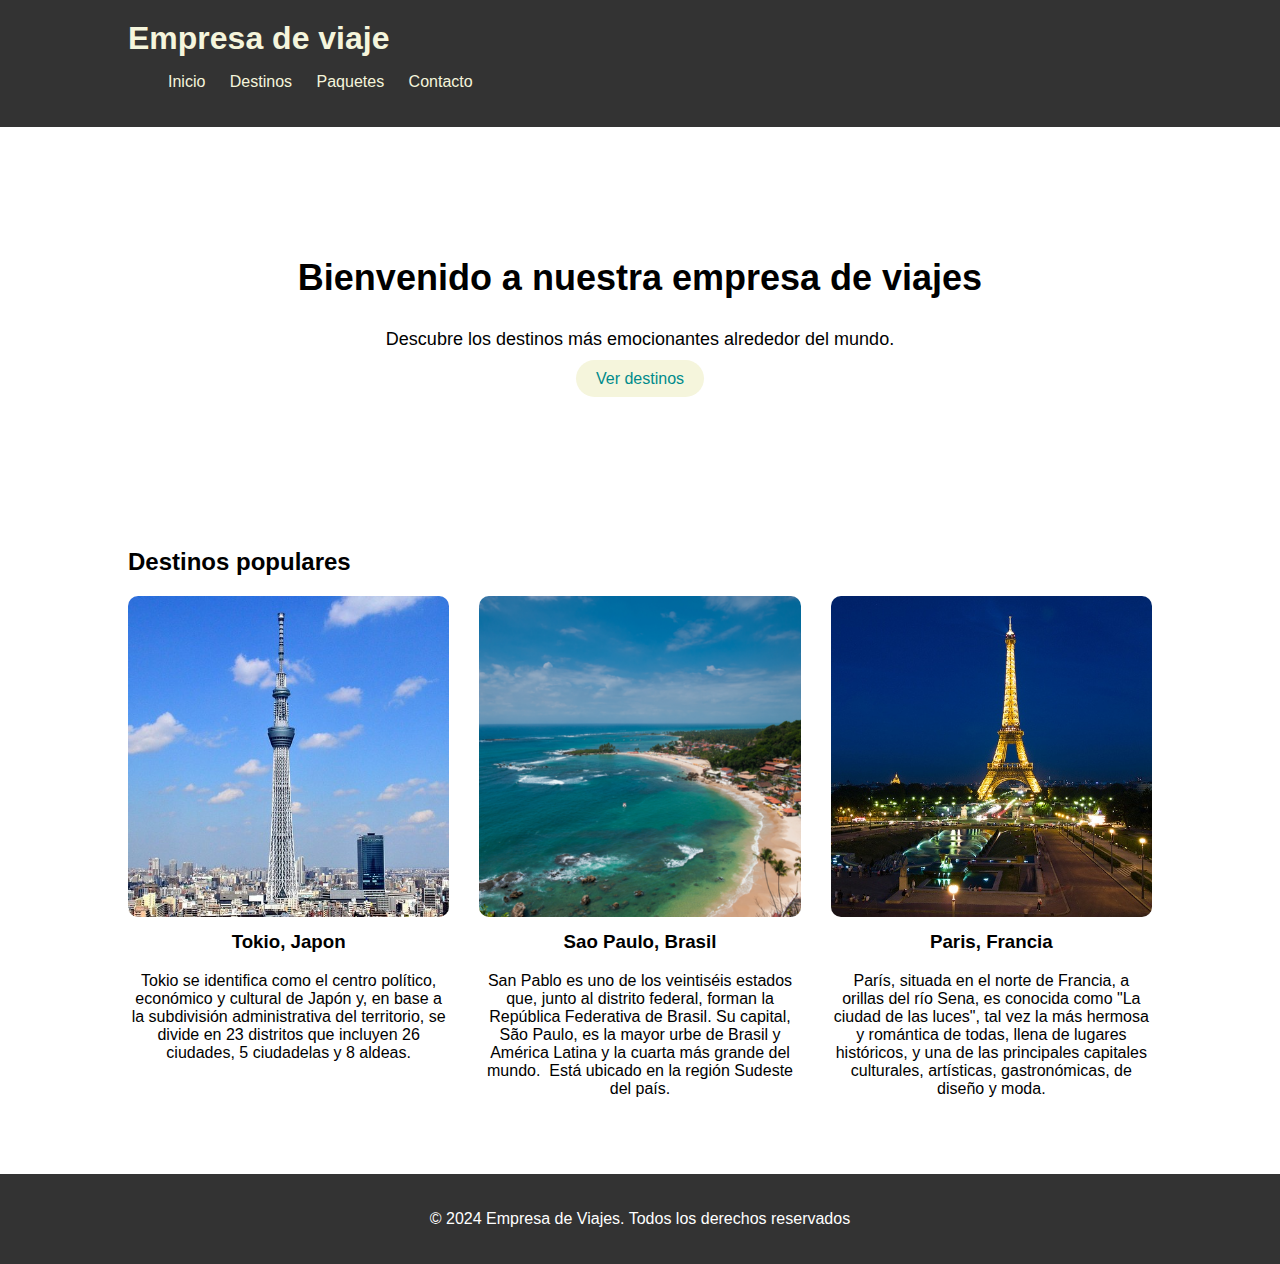
<file: CSS/01_pagina_de_viajes/index.html>
<!DOCTYPE html>
<html lang="es">
    <head>
        <title>Empresa de Viajes</title>
        <link rel="stylesheet" href="styles/style.css">
    </head>
    <body>
        <header>
            <div class="container">
                <h1>Empresa de viaje</h1>
                <nav>
                    <ul>
                        <li><a href="index.html">Inicio</a></li>
                        <li><a href="destinos.html">Destinos</a></li>
                        <li><a href="Paquetes.html">Paquetes</a></li>
                        <li><a href="contacto.html">Contacto</a></li>
                    </ul>
                </nav>
            </div>
        </header>
<!-- Esta es la sección del banner -->
        <section id="banner">
            <div>
                <h2>Bienvenido a nuestra empresa de viajes</h2>
                <p>Descubre los destinos más emocionantes alrededor del mundo.</p>
                <a class="btn" href="#">Ver destinos</a>
            </div>
        </section>
<!-- Aqui viene una sección de destinos populares -->
        <section id="destinos">
            <div class="container">
                <h2>Destinos populares</h2>
                <div class="destinos-container">
                    <div class="destino">
                        <img src="../01_pagina_de_viajes/IMG/Tokio 500.jpg" alt="Destino 1">
                        <h3>Tokio, Japon</h3>
                        <p>Tokio se identifica como el centro político, económico y cultural de Japón y, en base a la subdivisión administrativa del territorio, se divide en 23 distritos que incluyen 26 ciudades, 5 ciudadelas y 8 aldeas.</p>
                    </div>
                    <div class="destino">
                        <img src="../01_pagina_de_viajes/IMG/sao paulo 500.png" alt="Destino 2">
                        <h3>Sao Paulo, Brasil</h3>
                        <p>San Pablo​ es uno de los veintiséis estados que, junto al distrito federal, forman la República Federativa de Brasil. Su capital, São Paulo, es la mayor urbe de Brasil y América Latina y la cuarta más grande del mundo. ​ Está ubicado en la región Sudeste del país.</p>
                    </div>
                    <div class="destino">
                        <img src="../01_pagina_de_viajes/IMG/paris 500.jpg" alt="Destino 3">
                        <h3>Paris, Francia</h3>
                        <p>París, situada en el norte de Francia, a orillas del río Sena, es conocida como "La ciudad de las luces", tal vez la más hermosa y romántica de todas, llena de lugares históricos, y una de las principales capitales culturales, artísticas, gastronómicas, de diseño y moda.</p>
                    </div>
                </div>
                <!-- Puedes agregar muchos elementos aquí -->
            </div>
        </section>
<!-- Aqui va el pie de página -->
        <footer>
            <div>
                <p>&copy; 2024 Empresa de Viajes. Todos los derechos reservados</p>
            </div>
        </footer>
    </body>
</html>
</file>
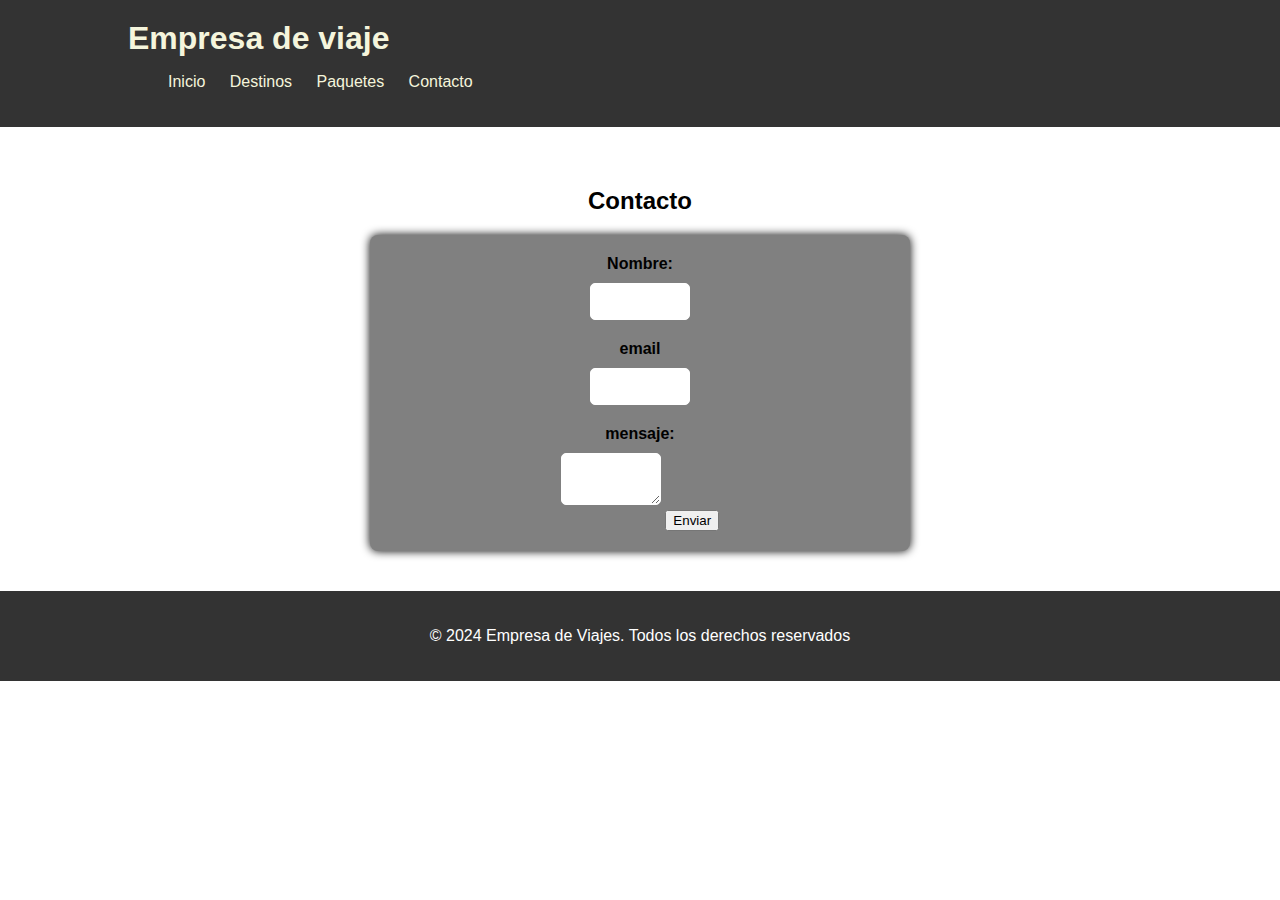
<file: CSS/01_pagina_de_viajes/contacto.html>
<!DOCTYPE html>
<html lang="es">
    <head>
        <title>Contacto</title>
        <link rel="stylesheet" href="styles/style.css">
    </head>
    <header>
        <div class="container">
            <h1>Empresa de viaje</h1>
            <nav>
                <ul>
                    <li><a href="index.html">Inicio</a></li>
                    <li><a href="destinos.html">Destinos</a></li>
                    <li><a href="Paquetes.html">Paquetes</a></li>
                    <li><a href="contacto.html">Contacto</a></li>
                </ul>
            </nav>
        </div>
    </header>
<!-- Aqui va el formulario de contacto -->
    <section id="contacto">
        <div class="container">
            <h2>Contacto</h2>
            <form action="#" method="post">
                <label for="nombre">Nombre:</label>
                <input type="text" id="Nombre" name="Nombre" required>
                <label for="email">email</label>
                    <input type="email" id="email" name="email" required>
                        <label for="mensaje">mensaje:</label>
                        <textarea id="mensaje" name="mensaje"></textarea>
                            <button type="submit">Enviar</button>
            </form>
        </div>
    </section>

    <!-- Aqui va el pie de página -->
    <footer>
        <div>
            <p>&copy; 2024 Empresa de Viajes. Todos los derechos reservados</p>
        </div>
    </footer>
</html>
</file>
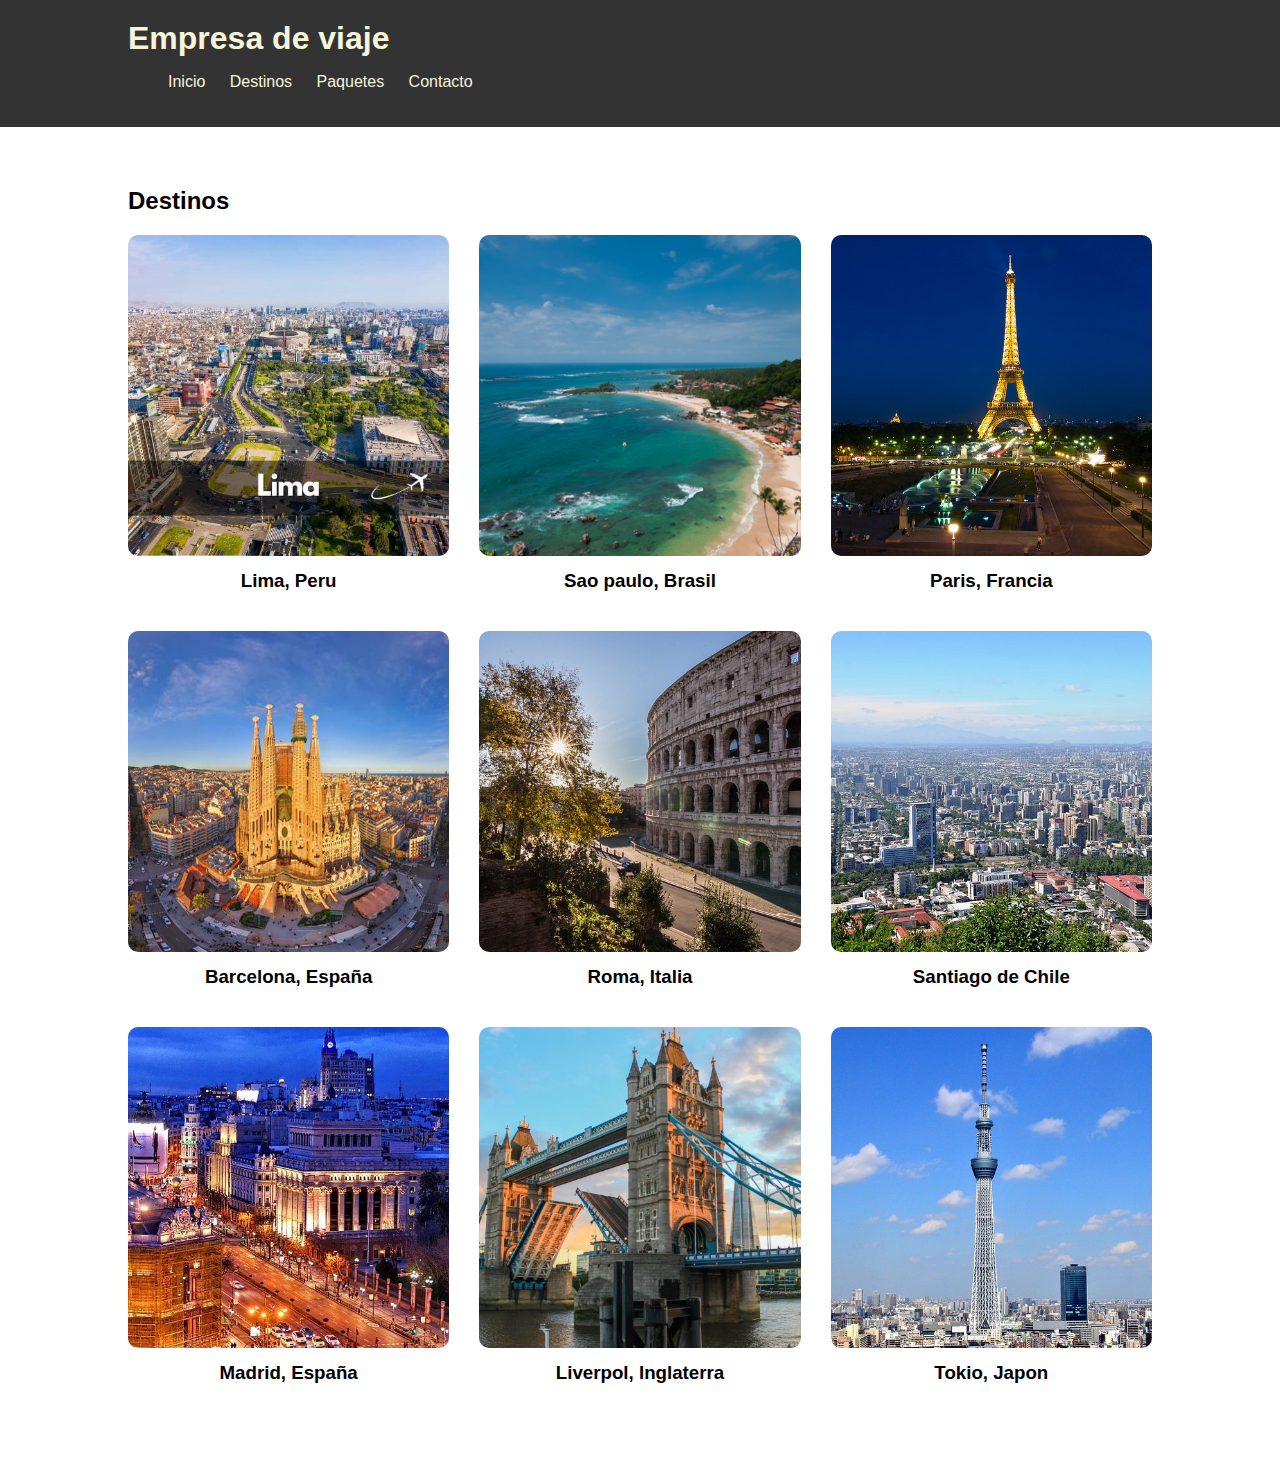
<file: CSS/01_pagina_de_viajes/destinos.html>
<!DOCTYPE html>
<html lang="es">
    <head>
        <title>Empresa de Viajes</title>
        <link rel="stylesheet" href="styles/style.css">
    </head>
    <body>
        <header>
            <div class="container">
                <h1>Empresa de viaje</h1>
                <nav>
                    <ul>
                        <li><a href="index.html">Inicio</a></li>
                        <li><a href="destinos.html">Destinos</a></li>
                        <li><a href="Paquetes.html">Paquetes</a></li>
                        <li><a href="contacto.html">Contacto</a></li>
                    </ul>
                </nav>
            </div>
        </header>
<!-- Esta es la sección del banner -->
<section id="destinos">
    <div class="container">
        <h2>Destinos</h2>
        <div class="destinos-container">
            <div class="destino">
                <img src="../01_pagina_de_viajes/IMG/LIMA 500.webp">
                <h3>Lima, Peru</h3>
            </div>
            <div class="destino">
                <img src="../01_pagina_de_viajes/IMG/sao paulo 500.png">
                <h3>Sao paulo, Brasil</h3>
            </div>
            <div class="destino">
                <img src="../01_pagina_de_viajes/IMG/paris 500.jpg">
                <h3>Paris, Francia</h3>
            </div>
            <div class="destino">
                <img src="../01_pagina_de_viajes/IMG/barcelona 500.jpg">
                <h3>Barcelona, España </h3>
            </div>
            <div class="destino">
                <img src="../01_pagina_de_viajes/IMG/roma 500.jpg">
                <h3>Roma, Italia</h3>
            </div>
            <div class="destino">
                <img src="../01_pagina_de_viajes/IMG/santiago 500.jpg">
                <h3>Santiago de Chile</h3>
            </div>
            <div class="destino">
                <img src="../01_pagina_de_viajes/IMG/madrid 500 2.0.jpg">
                <h3>Madrid, España</h3>
            </div>
            <div class="destino">
                <img src="../01_pagina_de_viajes/IMG/liverpol 500.jpg">
                <h3>Liverpol, Inglaterra</h3>
            </div>
            <div  class="destino">
                <img src="../01_pagina_de_viajes/IMG/Tokio 500.jpg">
                <h3>Tokio, Japon</h3>
            </div>
        </div>
    </section>
</file>
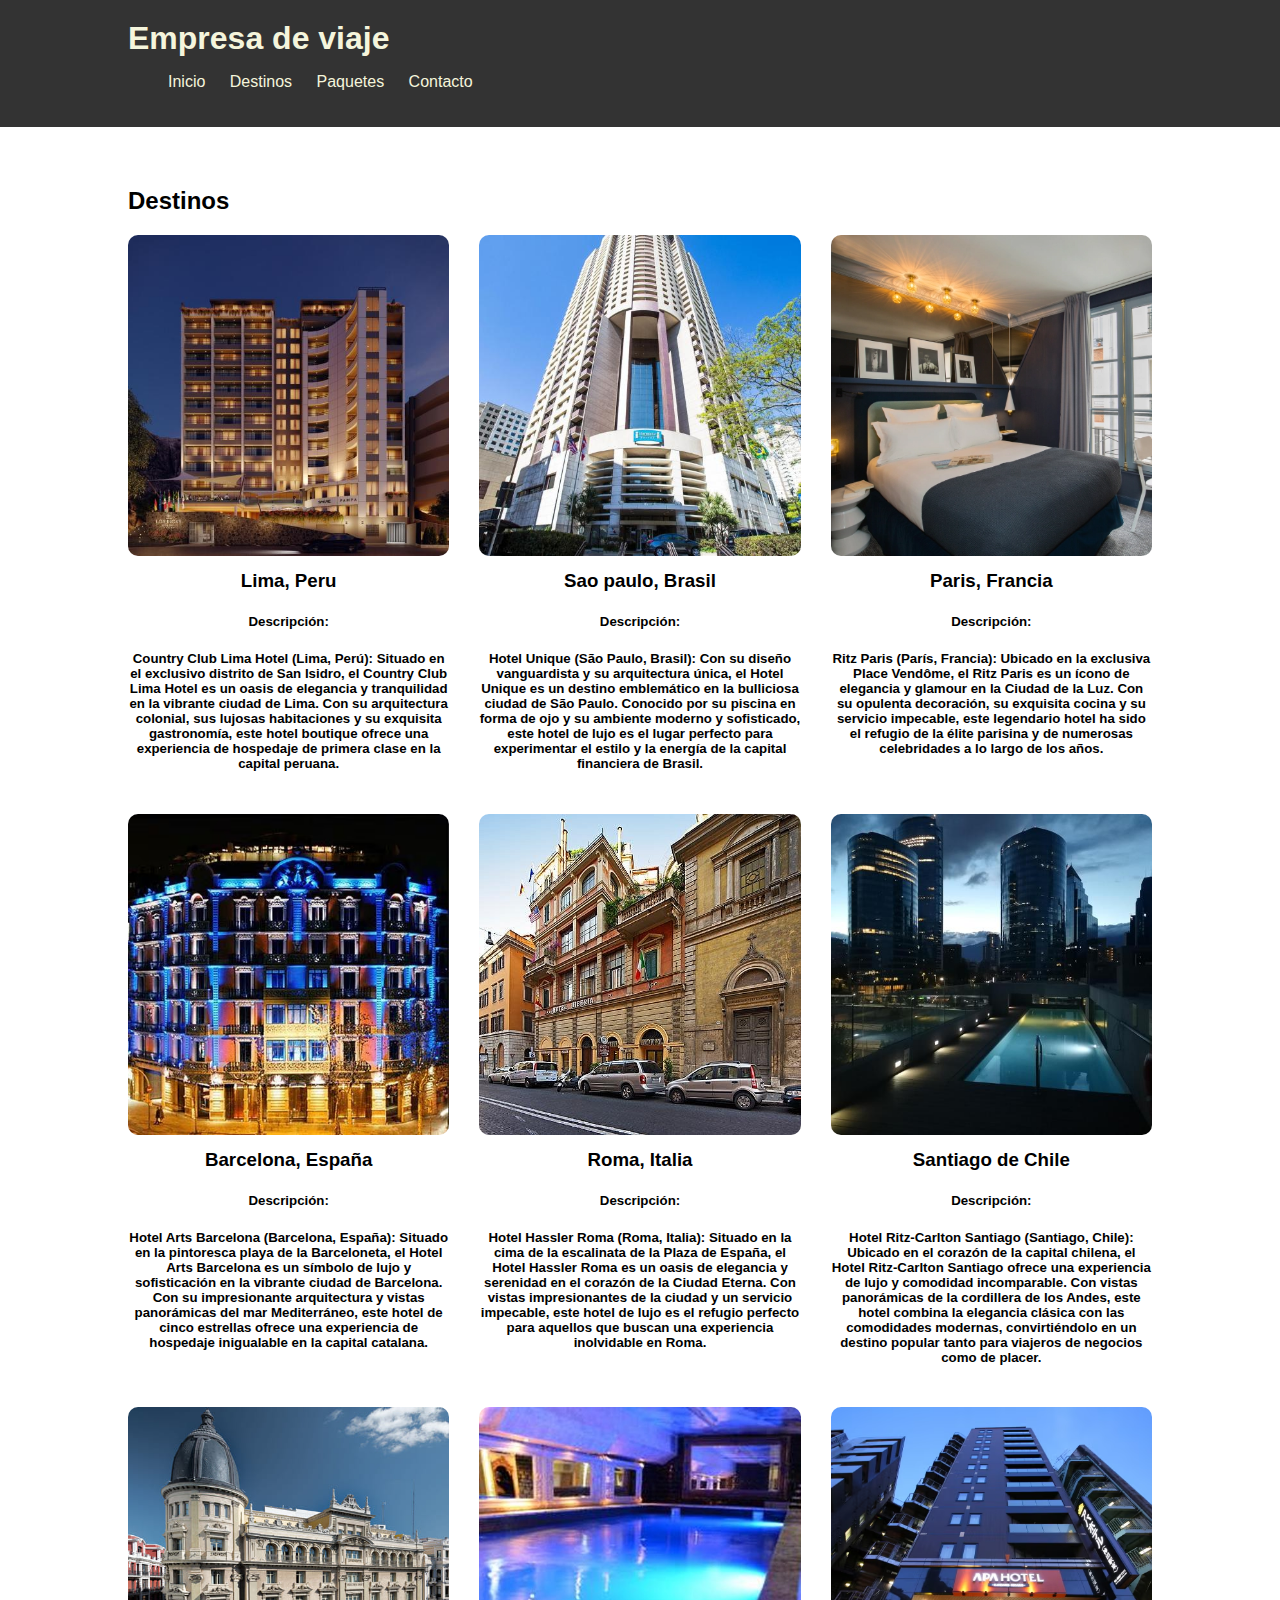
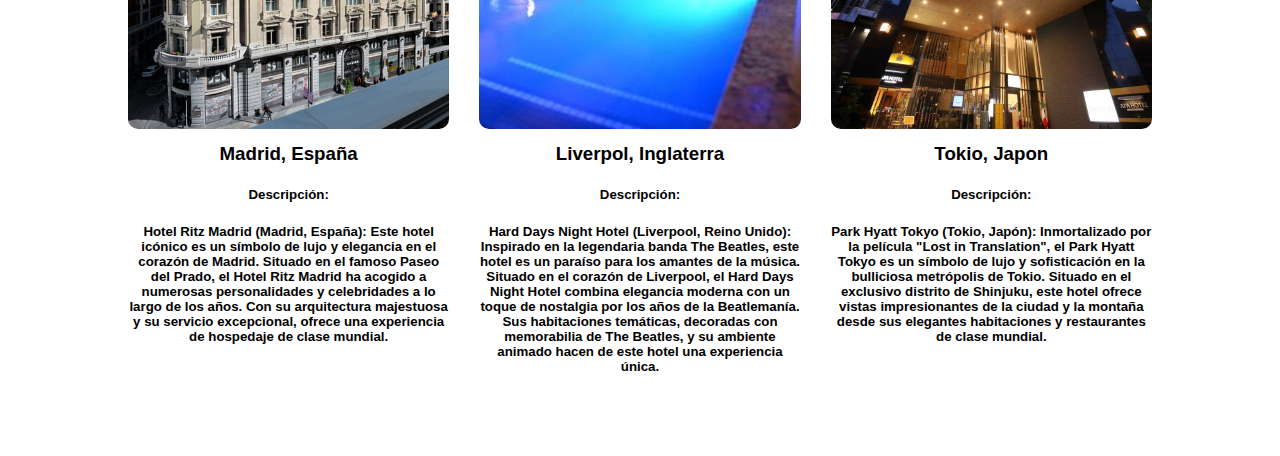
<file: CSS/01_pagina_de_viajes/Paquetes.html>
<!DOCTYPE html>
<html lang="es">
    <head>
        <title>Empresa de Viajes</title>
        <link rel="stylesheet" href="styles/style.css">
    </head>
    <body>
        <header>
            <div class="container">
                <h1>Empresa de viaje</h1>
                <nav>
                    <ul>
                        <li><a href="index.html">Inicio</a></li>
                        <li><a href="destinos.html">Destinos</a></li>
                        <li><a href="paquetes.html">Paquetes</a></li>
                        <li><a href="contacto.html">Contacto</a></li>
                    </ul>
                </nav>
            </div>
        </header>
        <section id="destinos">
            <div class="container">
                <h2>Destinos</h2>
                <div class="destinos-container">
                    <div class="destino">
                        <img src="../01_pagina_de_viajes/IMG/HOTEL LIMA.jpg">
                        <h3>Lima, Peru</h3>
                        <h5>Descripción:</h5>
                        <h5>Country Club Lima Hotel (Lima, Perú): Situado en el exclusivo distrito de San Isidro, el Country Club Lima Hotel es un oasis de elegancia y tranquilidad en la vibrante ciudad de Lima. Con su arquitectura colonial, sus lujosas habitaciones y su exquisita gastronomía, este hotel boutique ofrece una experiencia de hospedaje de primera clase en la capital peruana.</h5>
                    </div>
                    <div class="destino">
                        <img src="../01_pagina_de_viajes/IMG/hotel sao paulo.jpg">
                        <h3>Sao paulo, Brasil</h3>
                        <h5>Descripción:</h5>
                        <h5>Hotel Unique (São Paulo, Brasil): Con su diseño vanguardista y su arquitectura única, el Hotel Unique es un destino emblemático en la bulliciosa ciudad de São Paulo. Conocido por su piscina en forma de ojo y su ambiente moderno y sofisticado, este hotel de lujo es el lugar perfecto para experimentar el estilo y la energía de la capital financiera de Brasil.</h5>
                    </div>
                    <div class="destino">
                        <img src="../01_pagina_de_viajes/IMG/HOTEL PARIS.webp">
                        <h3>Paris, Francia</h3>
                        <h5>Descripción:</h5>
                        <h5>Ritz Paris (París, Francia): Ubicado en la exclusiva Place Vendôme, el Ritz Paris es un ícono de elegancia y glamour en la Ciudad de la Luz. Con su opulenta decoración, su exquisita cocina y su servicio impecable, este legendario hotel ha sido el refugio de la élite parisina y de numerosas celebridades a lo largo de los años.</h5>
                    </div>
                    <div class="destino">
                        <img src="../01_pagina_de_viajes/IMG/hotel barcelona.avif">
                        <h3>Barcelona, España </h3>
                        <h5>Descripción:</h5>
                        <h5>Hotel Arts Barcelona (Barcelona, España): Situado en la pintoresca playa de la Barceloneta, el Hotel Arts Barcelona es un símbolo de lujo y sofisticación en la vibrante ciudad de Barcelona. Con su impresionante arquitectura y vistas panorámicas del mar Mediterráneo, este hotel de cinco estrellas ofrece una experiencia de hospedaje inigualable en la capital catalana.</h5>
                    </div>
                    <div class="destino">
                        <img src="../01_pagina_de_viajes/IMG/hotel roma.jpg">
                        <h3>Roma, Italia</h3>
                        <h5>Descripción:</h5>
                        <h5>Hotel Hassler Roma (Roma, Italia): Situado en la cima de la escalinata de la Plaza de España, el Hotel Hassler Roma es un oasis de elegancia y serenidad en el corazón de la Ciudad Eterna. Con vistas impresionantes de la ciudad y un servicio impecable, este hotel de lujo es el refugio perfecto para aquellos que buscan una experiencia inolvidable en Roma.</h5>
                    </div>
                    <div class="destino">
                        <img src="../01_pagina_de_viajes/IMG/hotel santiago.jpg">
                        <h3>Santiago de Chile</h3>
                        <h5>Descripción:</h5>
                        <h5>Hotel Ritz-Carlton Santiago (Santiago, Chile): Ubicado en el corazón de la capital chilena, el Hotel Ritz-Carlton Santiago ofrece una experiencia de lujo y comodidad incomparable. Con vistas panorámicas de la cordillera de los Andes, este hotel combina la elegancia clásica con las comodidades modernas, convirtiéndolo en un destino popular tanto para viajeros de negocios como de placer.</h5>
                    </div>
                    <div class="destino">
                        <img src="../01_pagina_de_viajes/IMG/HOTEL MADRID.jpg">
                        <h3>Madrid, España</h3>
                        <h5>Descripción:</h5>
                        <h5>Hotel Ritz Madrid (Madrid, España): Este hotel icónico es un símbolo de lujo y elegancia en el corazón de Madrid. Situado en el famoso Paseo del Prado, el Hotel Ritz Madrid ha acogido a numerosas personalidades y celebridades a lo largo de los años. Con su arquitectura majestuosa y su servicio excepcional, ofrece una experiencia de hospedaje de clase mundial.</h5>
                    </div>
                    <div class="destino">
                        <img src="../01_pagina_de_viajes/IMG/hotel liverpol.jpg">
                        <h3>Liverpol, Inglaterra</h3>
                        <h5>Descripción:</h5>
                        <h5>Hard Days Night Hotel (Liverpool, Reino Unido): Inspirado en la legendaria banda The Beatles, este hotel es un paraíso para los amantes de la música. Situado en el corazón de Liverpool, el Hard Days Night Hotel combina elegancia moderna con un toque de nostalgia por los años de la Beatlemanía. Sus habitaciones temáticas, decoradas con memorabilia de The Beatles, y su ambiente animado hacen de este hotel una experiencia única.</h5>
                    </div>
                    <div  class="destino">
                        <img src="../01_pagina_de_viajes/IMG/hotel tokio.avif">
                        <h3>Tokio, Japon</h3>
                        <h5>Descripción:</h5>
                        <h5>Park Hyatt Tokyo (Tokio, Japón): Inmortalizado por la película "Lost in Translation", el Park Hyatt Tokyo es un símbolo de lujo y sofisticación en la bulliciosa metrópolis de Tokio. Situado en el exclusivo distrito de Shinjuku, este hotel ofrece vistas impresionantes de la ciudad y la montaña desde sus elegantes habitaciones y restaurantes de clase mundial.</h5>
                    </div>
</file>
<file: CSS/01_pagina_de_viajes/styles/style.css>
/* Estilos de pagina de viajes 
*{
    outline: solid black;
}
*/
/* Seleccion de body */
body { 
    font-family: Arial, Helvetica, sans-serif; /* Cambia tipografia */
    margin: 0; /* Elimina todo  el margen predefinido */
    padding: 0; /* Elimina todo el relleno de los elementos */
}
/* Acá viene el estilo de una clase container */
.container {
    width: 80%; /* Establece el ancho del contenedor en un 80% */
    margin: 0 auto; /* Centra horizontalmente elemento */ 
}
/* Estilo de encabezado */
header {
    background-color: #333; /* Establece el color de fondo */
    color: beige; /* Establece el color del texto */
    padding: 20px 0; /* Añade relleno superior e inferior */
}
header h1 {
    margin: 0; /* Elimina todo  el margen predefinido del título */
}
/* Estilo de elemento de lista */
nav ul li {
    display: inline; /* Alinea lo selementos */
    margin-right: 20px; /* Margen hacia la derecha */
}
/* Estilo a elementos de vínculo ancla de navegacion */
nav ul li a {
    color: beige; /* Color a elemento anchor */
    text-decoration: none; /* Quita el subrayado de los enlaces */
}
section {
    padding: 40px 0; /* Añade relleno superior e inferior */
}
#banner {
    background-image: url('https://www.globalia.com/wp-content/uploads/2020/03/avion-vuelos-menos-contaminantes-globalia-wakalua-1500x500.jpg'); /* Establece laimagen de fondo del banner */
    background-size: cover; /* ajusta la imagen al área del banner */
    color: #fff; /* Establece color del texto */
    text-align: center; /* Centra el texto del banner */
    padding: 100px 0; /* Define relleno superior e inferior */
}
#banner h2 {
    font-size: 36px; /* Establece tamaño de h2 */
    color: black;
}
#banner p {
    font-size: 18px; /* Establece tamaño de p */
    margin-bottom: 20px; /* Define margen inferior */
    color: black;
}
.btn {
    background-color: beige; /* Color de fondo del botón */
    color: darkcyan; /* Color del texto del botón */
    padding: 10px 20px; /* Relleno del botón */
    text-decoration: none; /* Quita decoración del enlace */
    border-radius: 20px;
}
/* Estilo cuando pasa elpuntero sobre el botón */
.btn:hover {
    background-color: lightsteelblue; /* Establece color de fondo en hover del botón */
}
.destinos-container {
    display: flex; /* Coloca las cajas como si fueran celdas de tablas */
    justify-content: space-between; /* Distribuye uniformemente los elementos */
    flex-wrap: wrap; /* Si los elementos no caben en la misma linea los ajusta en una linea aparte abajo de la otra */
}
.destino {
    width: calc(33.33% - 20px); /* Establece el ancho de cada destino menos el espacio entre los destinos */
    margin-bottom: 20px; /* Define el margen inferior */
    text-align: center; /* Centra el texto */
}
.destino img {
    width: 100%; /* Establece el ancho de la imagen, ajustándola al contenedor */
    border-radius: 10px; /* Redondea los bordes */
    
}
.destino h3 {
    margin-top: 10px; /* Distancia entre imagen y h3 */
}
.destino p {
    margin-top: 10px; /* Distancia superior entre h3 y p */
}

footer {
    background-color: #333; /* Establece color de fondo del footer */
    color: #fff; /* Establece color de texto de footer */
    text-align: center; /* Centra el texto de footer */
    padding: 20px 0; /* Relleno del footer */
}
/* Aqui va el estilo del formulario de contacto*/

#contacto {
    padding:40px 0; 
}
#contacto .container {
    text-align: center;
}

#contacto h2 {
    margin-bottom: 20px;
}
#contacto form {
    max-width: 500px; /* establece el ancho maximo del elemento formulario */
    margin: 0 auto; /* centra horizontalmente dentro del contenedor */
    padding: 20px;
    background-color: gray;
    border-radius: 8px;
    box-shadow: 0 0 10px rgba( 0, 0, 0, 1) /* establece una sobra al borde */
}
#contacto label {
    display: block; /* Etiquetas en bloques */
    margin-bottom: 10px;
    font-weight: bold; /* estanlece fuente en negrita */
}
#contacto input, #contacto textarea {
    resize: vertical;
    width: 100px;
    padding: 10px;
    margin-bottom: 20px;
    border: 1px solid #fff;
    border-radius: 5px;
    box-sizing: border-box; /* incluye el padding y el borde del ancho dentro del elemento que lo contiene */
    

}
#contacto textarea {

resize: vertical; /* permite redimentisionar el area del texto verticalmente */
}
#destinos

.destinos-container{
    display: flex;
}
</file>
